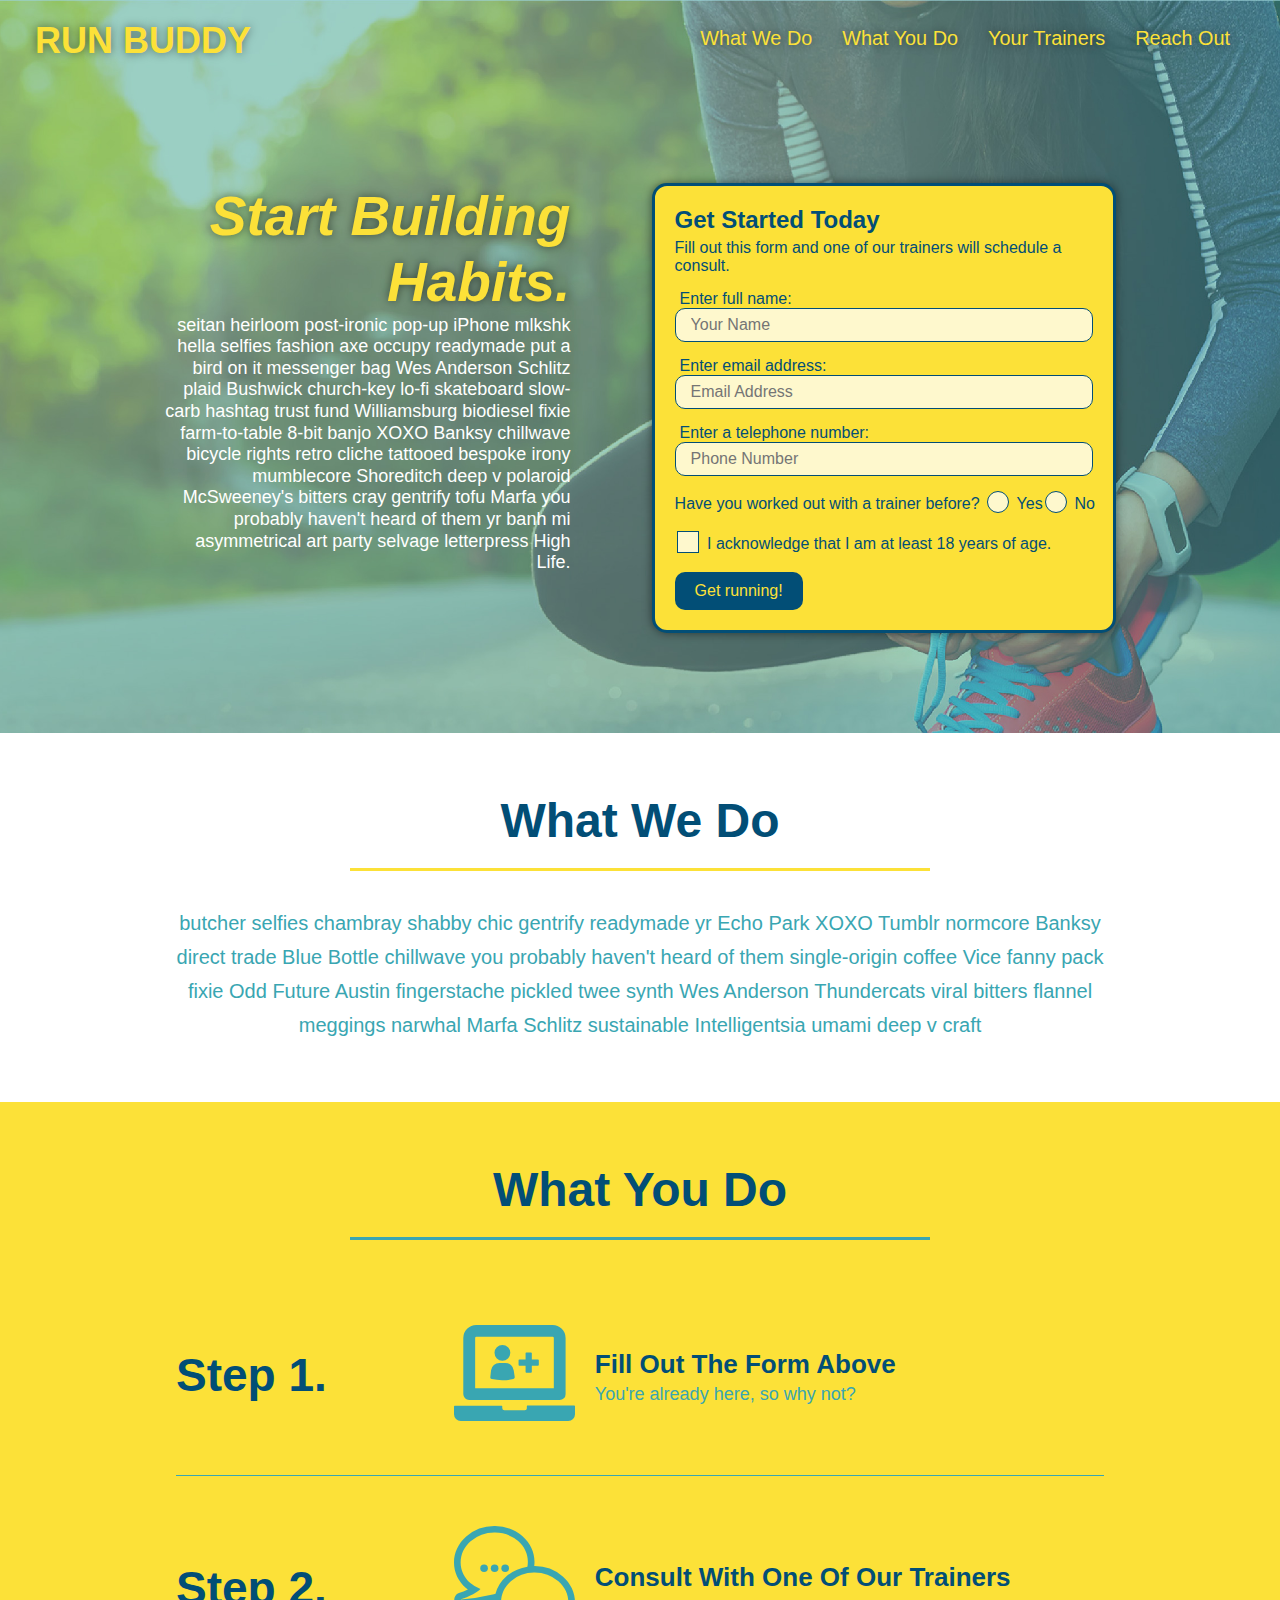
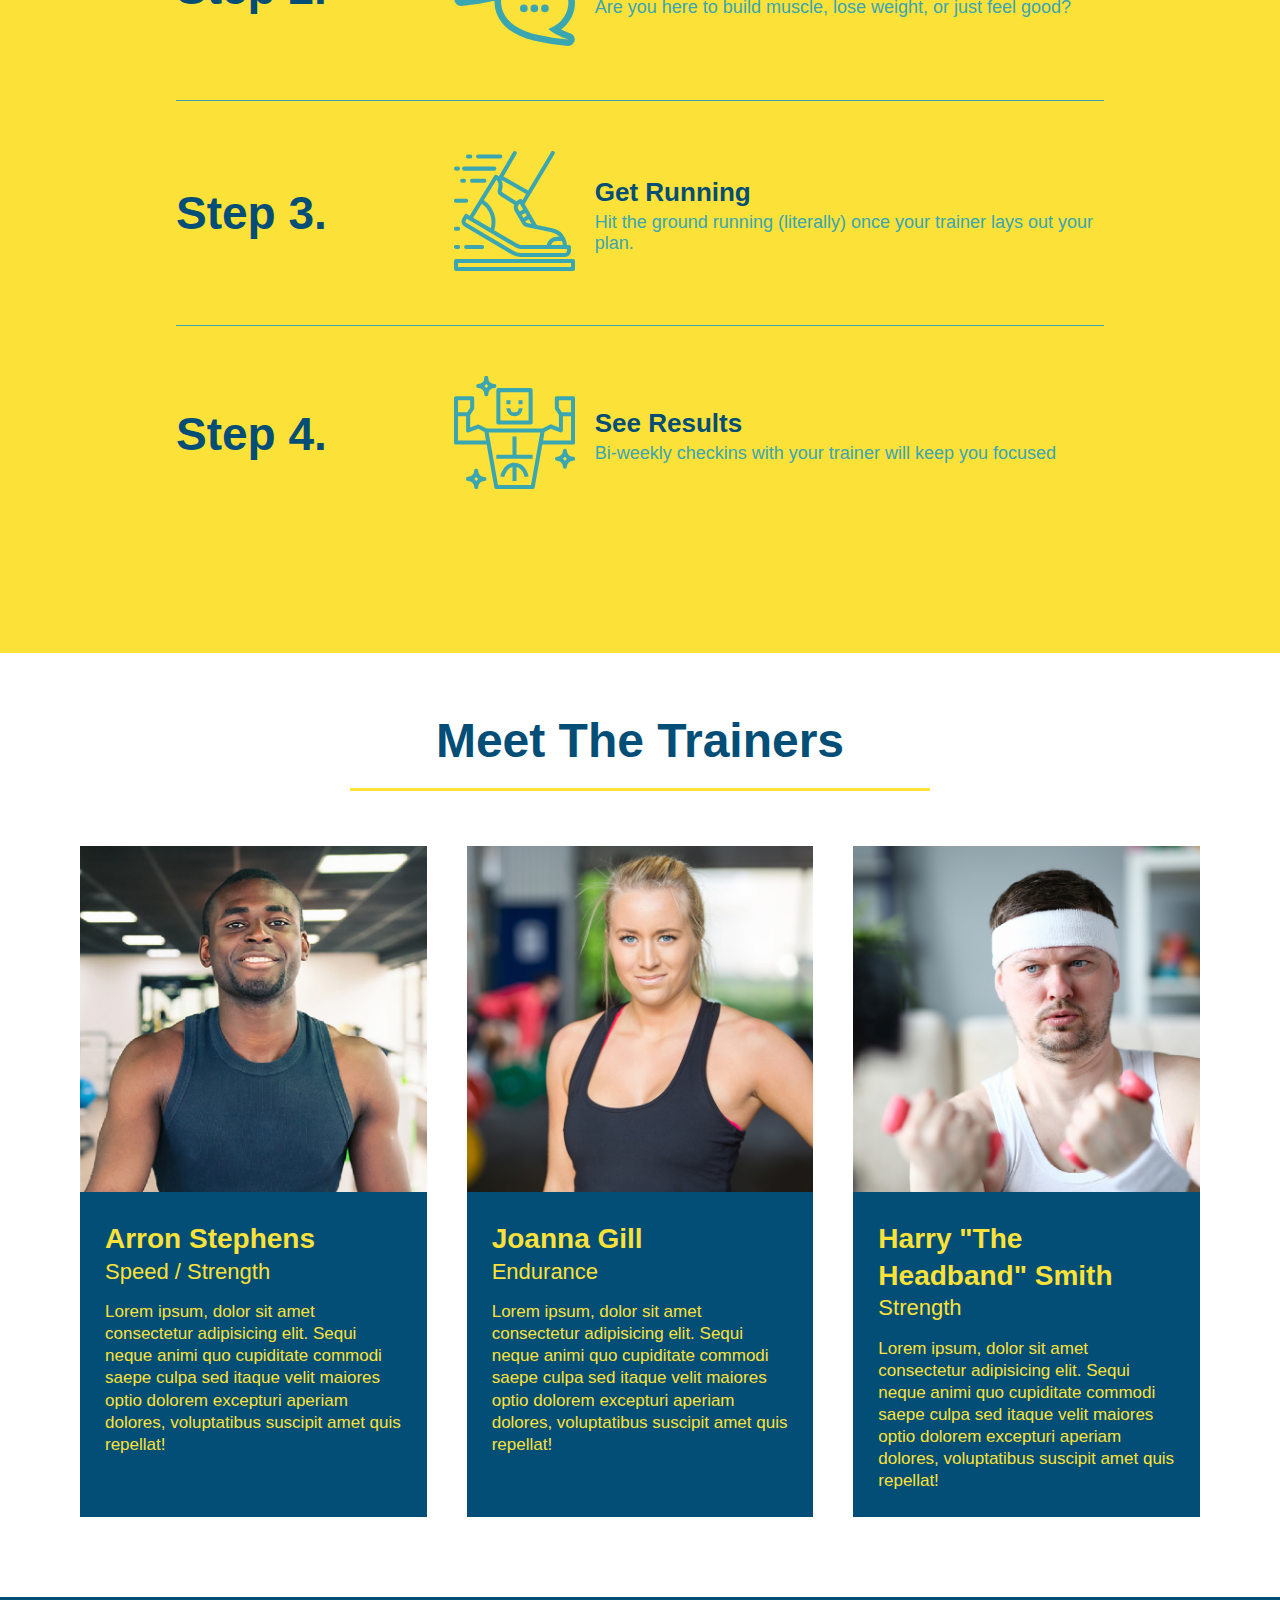
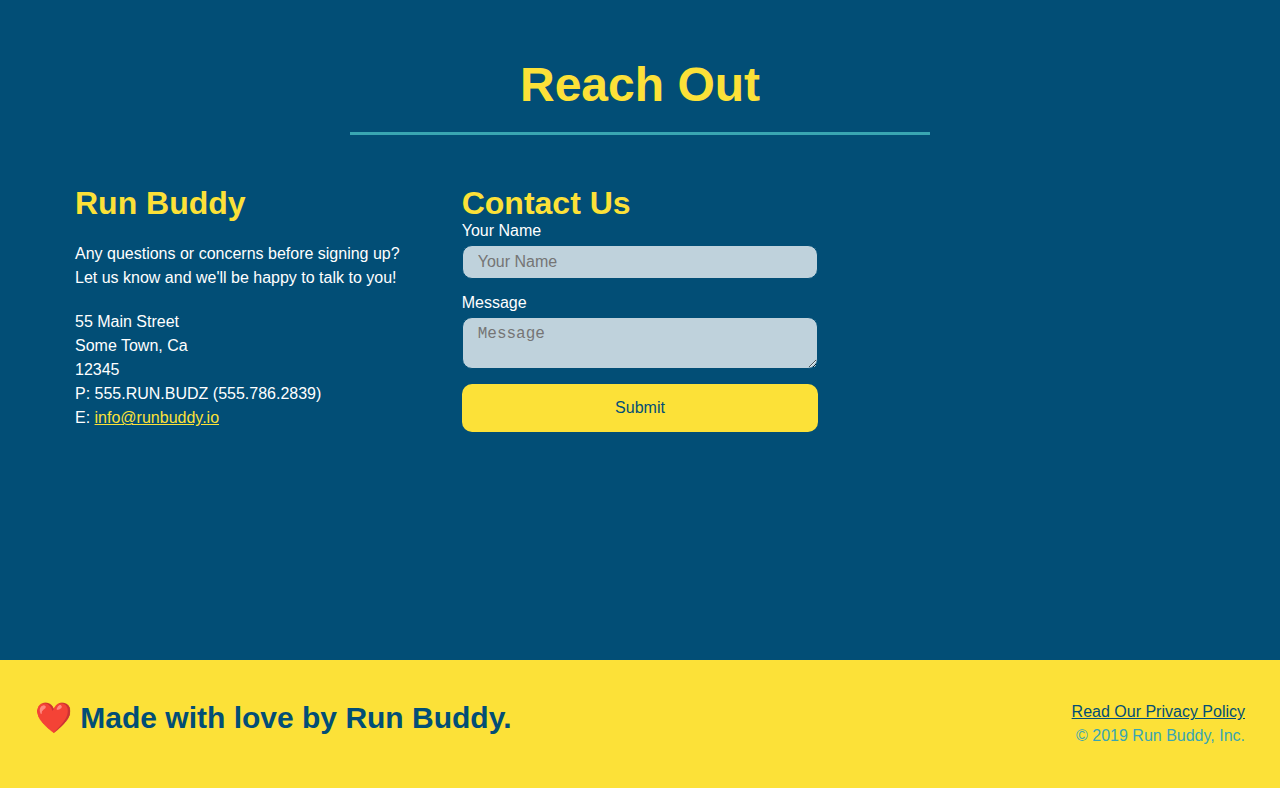
<file: index.html>
<!DOCTYPE html>
<html lang="en">
  <head>
    <meta charset="UTF-8" />
    <meta name="viewport" content="width=device-width, initial-scale=1.0" />
    <link rel="stylesheet" href="./assets/css/style.css">
    <title>Run Buddy</title>
  </head>
  <body>
    <!-- navigation tags - block level element -->
    <header>
      <h1>
        <a href="/">RUN BUDDY</a>
      </h1>
      <nav>
        <ul>
          <li>
            <a href="#what-we-do">What We Do</a>
          </li>
          <li>
            <a href="#what-you-do">What You Do</a>
          </li>
          <li>
            <a href="#your-trainers">Your Trainers</a>
          </li>
          <li>
            <a href="#reach-out">Reach Out</a>
          </li>
          
        </ul>
      </nav>
    </header>
    <!-- end navigation -->

    <!-- hero/jumbotron -->
    <section class="hero">
      <div class="hero-cta">
        <h2>Start Building Habits.</h2>
        <p>
          seitan heirloom post-ironic pop-up iPhone mlkshk hella selfies fashion axe occupy readymade put a bird on it
          messenger bag Wes Anderson Schlitz plaid Bushwick church-key lo-fi skateboard slow-carb hashtag trust fund
          Williamsburg biodiesel fixie farm-to-table 8-bit banjo XOXO Banksy chillwave bicycle rights retro cliche
          tattooed bespoke irony mumblecore Shoreditch deep v polaroid McSweeney's bitters cray gentrify tofu Marfa you
          probably haven't heard of them yr banh mi asymmetrical art party selvage letterpress High Life.
        </p>
      </div>

      <div class="hero-form">
        <h3>Get Started Today</h3>
        <p>Fill out this form and one of our trainers will schedule a consult.</p>
        <form>
          <label for="name">Enter full name:</label>
          <input type="text" placeholder="Your Name" id="name" name="name" class="form-input" />
          <label for="email">Enter email address:</label>
          <input type="email" placeholder="Email Address" id="email" name="email" class="form-input" />
          <label for="phone">Enter a telephone number:</label>
          <input type="tel" placeholder="Phone Number" name="phone" id="phone" class="form-input" />
          <p>
                Have you worked out with a trainer before? 
             <span class="radio-wrapper">
                <input type="radio" name="trainer-confirm" id="trainer-yes" />
                <label for="trainer-yes">Yes</label>
                </span>
              <span class="radio-wrapper">
                <input type="radio" name="trainer-confirm" id="trainer-no" />
                <label for="trainer-no">No</label>
              </span>
          </p>
          <p>
            <span class="checkbox-wrapper">
                <input type="checkbox" name="age-confirm" id="checkbox" />
                <label for="checkbox">I acknowledge that I am at least 18 years of age.</label>
            </span>
          </p>
          <button type="submit">
            Get running!
          </button>
        </form>
      </div>
    </section>
    <!-- end header -->

    <!-- "what we do" start - <section> -->
    <section id="what-we-do" class="intro">
      <div class="flex-row">
        <h2 class="section-title primary-border">
          What We Do
        </h2>
      </div>
      <div class="flex-row">
        <p>
          butcher selfies chambray shabby chic gentrify readymade yr Echo Park XOXO Tumblr normcore Banksy direct trade  Blue Bottle chillwave you probably haven't heard of them single-origin coffee Vice fanny pack fixie Odd Future Austin fingerstache pickled twee synth Wes Anderson Thundercats viral bitters flannel meggings narwhal Marfa Schlitz sustainable Intelligentsia umami deep v craft
        </p>
      </div>
    </section>
    <!-- end "what we do" -->

    <!-- "what you do" start -->
    <section id="what-you-do" class="steps">
      <div class="flex-row">
        <h2 class="section-title secondary-border">
          What You Do
        </h2> 
      </div>
      <div class="step">
        <h3>Step 1.</h3>
        <div class="step-info">
          <div class="step-img">
            <img src="./assets/images/01-04-svgs/step-1.svg" alt="" />
          </div>
          <div class="step-text">
            <h4>Fill Out The Form Above</h4>
            <p>You're already here, so why not?</p>
          </div>
        </div>
      </div>
      <div class="step">
        <h3>Step 2.</h3>
        <div class="step-info">
          <div class="step-img">
            <img src="./assets/images/01-04-svgs/step-2.svg" alt="" />
          </div>
          <div class="step-text">
            <h4>Consult With One Of Our Trainers</h4>
            <p>Are you here to build muscle, lose weight, or just feel good?</p>
          </div>
        </div>
      </div>
      <div class="step">
        <h3>Step 3.</h3>
        <div class="step-info">
          <div class="step-img">
            <img src="./assets/images/01-04-svgs/step-3.svg" alt="" />
          </div>
          <div class="step-text">
            <h4>Get Running</h4>
            <p>Hit the ground running (literally) once your trainer lays out your plan.</p>
          </div>
        </div>
      </div>
      <div class="step">
        <h3>Step 4.</h3>
        <div class="step-info">
          <div class="step-img">
            <img src="./assets/images/01-04-svgs/step-4.svg" alt="" />
          </div>
          <div class="step-text">
            <h4>See Results</h4>
            <p>Bi-weekly checkins with your trainer will keep you focused</p>
          </div>
        </div>
      </div>
    </section>
    <!-- "what you do" end -->

    <!-- "meet the trainers" start -->
    <section id="your-trainers">
      <div class="flex-row">
        <h2 class="section-title primary-border">
          Meet The Trainers
        </h2>
      </div>

      <div class="trainers">
        <article class="trainer">
          <img src="./assets/images/01-05-trainers/trainer-1.jpg" alt="Arron Stephens in his workout clothes, ready to pump iron" />
          <div class="trainer-bio">
            <h3 class="trainer-name">Arron Stephens</h3>
            <h4 class="trainer-role">Speed / Strength</h4>
            <p>Lorem ipsum, dolor sit amet consectetur adipisicing elit. Sequi neque animi quo cupiditate commodi saepe culpa sed itaque velit maiores optio dolorem excepturi aperiam dolores, voluptatibus suscipit amet quis repellat!</p>
          </div>
        </article>

        <article class="trainer">
          <img src="./assets/images/01-05-trainers/trainer-2.jpg" alt="Joanna Gill cooling off after a work out" />
          <div class="trainer-bio">
            <h3 class="trainer-name">Joanna Gill</h3>
            <h4 class="trainer-role">Endurance</h4>
            <p>Lorem ipsum, dolor sit amet consectetur adipisicing elit. Sequi neque animi quo cupiditate commodi saepe culpa sed itaque velit maiores optio dolorem excepturi aperiam dolores, voluptatibus suscipit amet quis repellat!</p>
            </div>
          </article>

        <article class="trainer">
          <img src="./assets/images/01-05-trainers/trainer-3.jpg" alt="Harry Smith wearing a headband and lifting comically small pink weights" />
          <div class="trainer-bio">
            <h3 class="trainer-name">Harry "The Headband" Smith</h3>
            <h4 class="trainer-role">Strength</h4>
            <p>Lorem ipsum, dolor sit amet consectetur adipisicing elit. Sequi neque animi quo cupiditate commodi saepe culpa sed itaque velit maiores optio dolorem excepturi aperiam dolores, voluptatibus suscipit amet quis repellat!</p>
          </div>
        </article>
      </div>
    </section>
    <!-- "meet the trainers" end -->

    <!-- "reach out" start -->
    <section id="reach-out" class="contact">
      <div class="flex-row">
        <h2 class="section-title secondary-border">
          Reach Out
        </h2>
      </div>

      <div class="contact-info">
        <div>
          <h3>Run Buddy</h3>
          <p>
            Any questions or concerns before signing up? 
            <br/>
            Let us know and we'll be happy to talk to you!
          </p>

          <address>
            55 Main Street <br/>
            Some Town, Ca <br/>
            12345<br/>
            P: 555.RUN.BUDZ (555.786.2839)<br/>
            E: <a href="mailto:info@runbuddy.io">info@runbuddy.io</a>
          </address>
          
        </div>

        <div class="contact-form">
          <h3>Contact Us</h3>
          <form>
            <label for="contact-name">Your Name</label>
            <input type="text" id="contact-name" placeholder="Your Name" />
        
            <label for="contact-message">Message</label>
            <textarea id="contact-message" placeholder="Message"></textarea>
        
            <button type="submit">Submit</button>
          </form>
        </div>
        
        <iframe
          src="https://www.google.com/maps/embed?pb=!1m14!1m12!1m3!1d12182.30520634488!2d-74.0652613!3d40.2407219!2m3!1f0!2f0!3f0!3m2!1i1024!2i768!4f13.1!5e0!3m2!1sen!2sus!4v1561060983193!5m2!1sen!2sus"
          frameborder="0" style="border:0" allowfullscreen>
        </iframe>
      </div>
    </section>
    <!-- "reach out" end -->

    <!-- footer -->
    <footer>
      <h2>❤️ Made with love by Run Buddy.</h2>
      <div>
        <a href="./privacy-policy.html">Read Our Privacy Policy</a><br/>
        &copy; 2019 Run Buddy, Inc.
      </div>
    </footer>
    <!-- footer end -->
  </body>
</html>
</file>
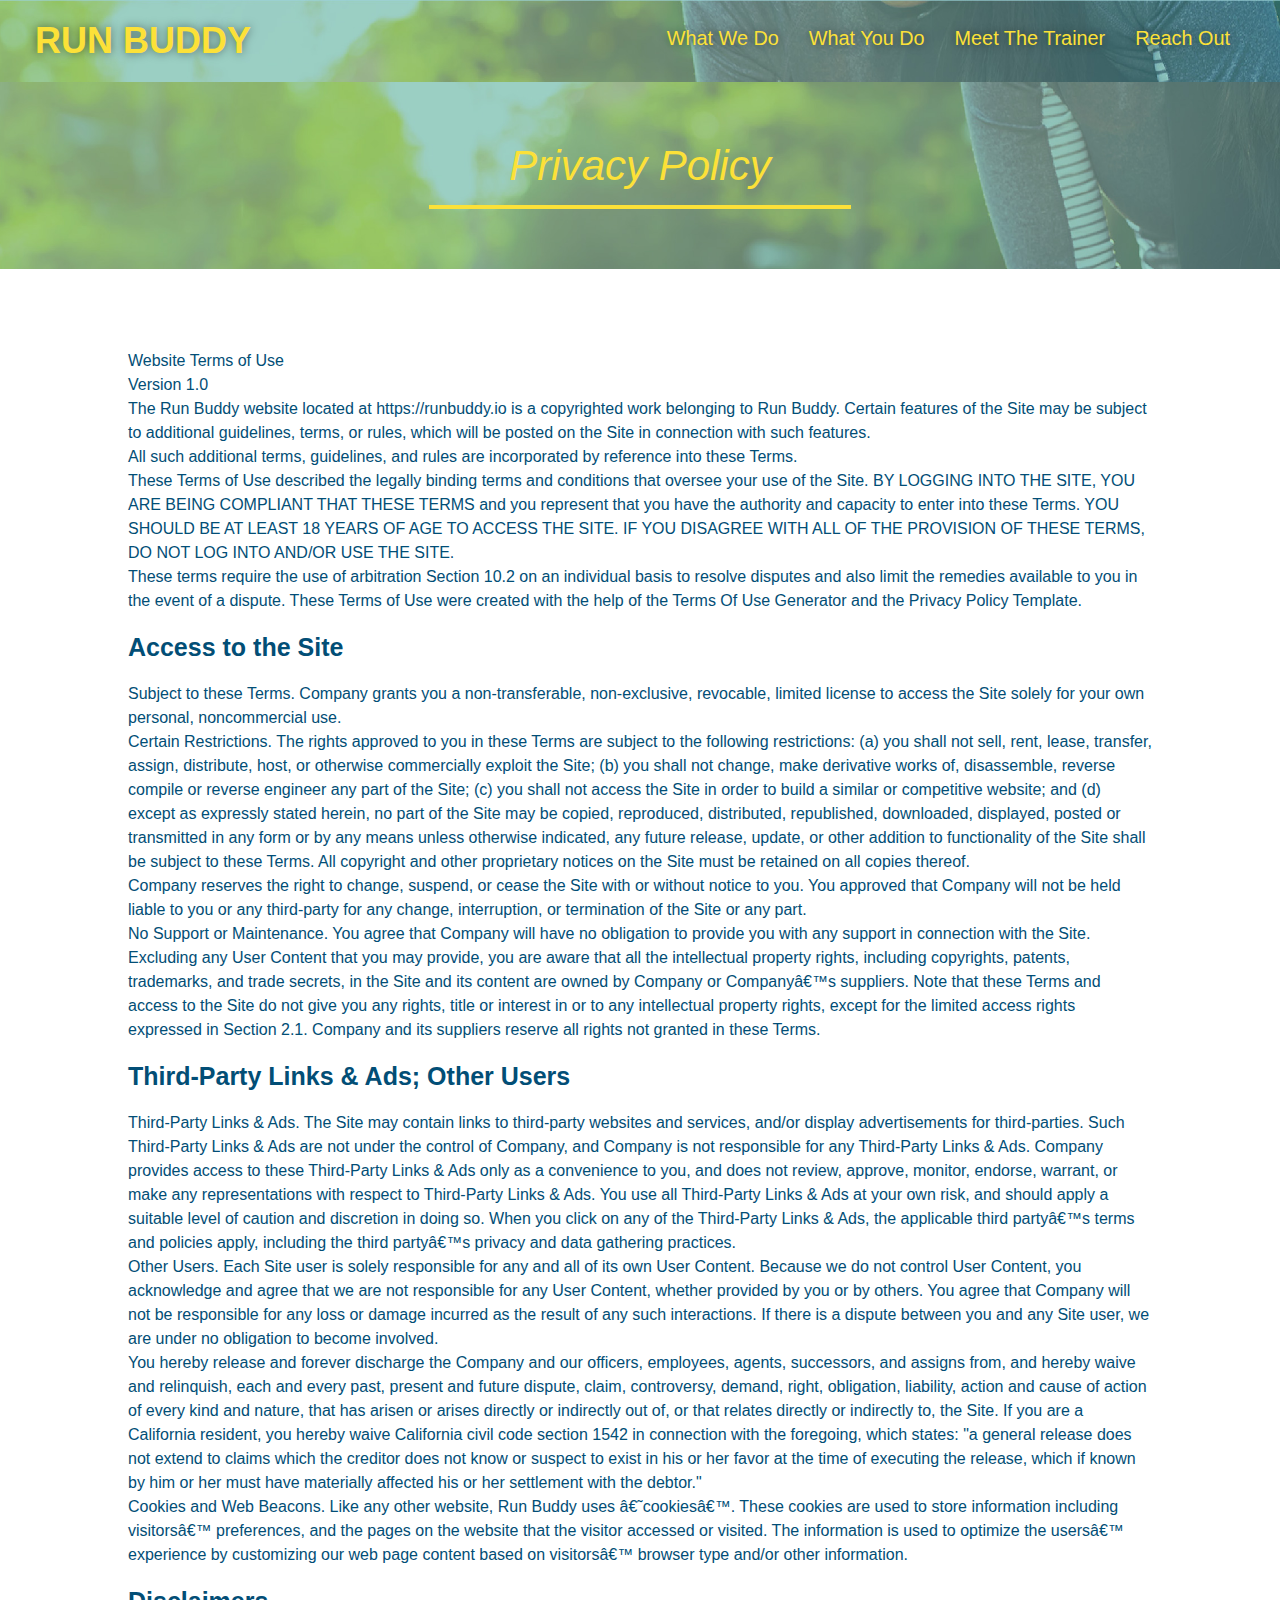
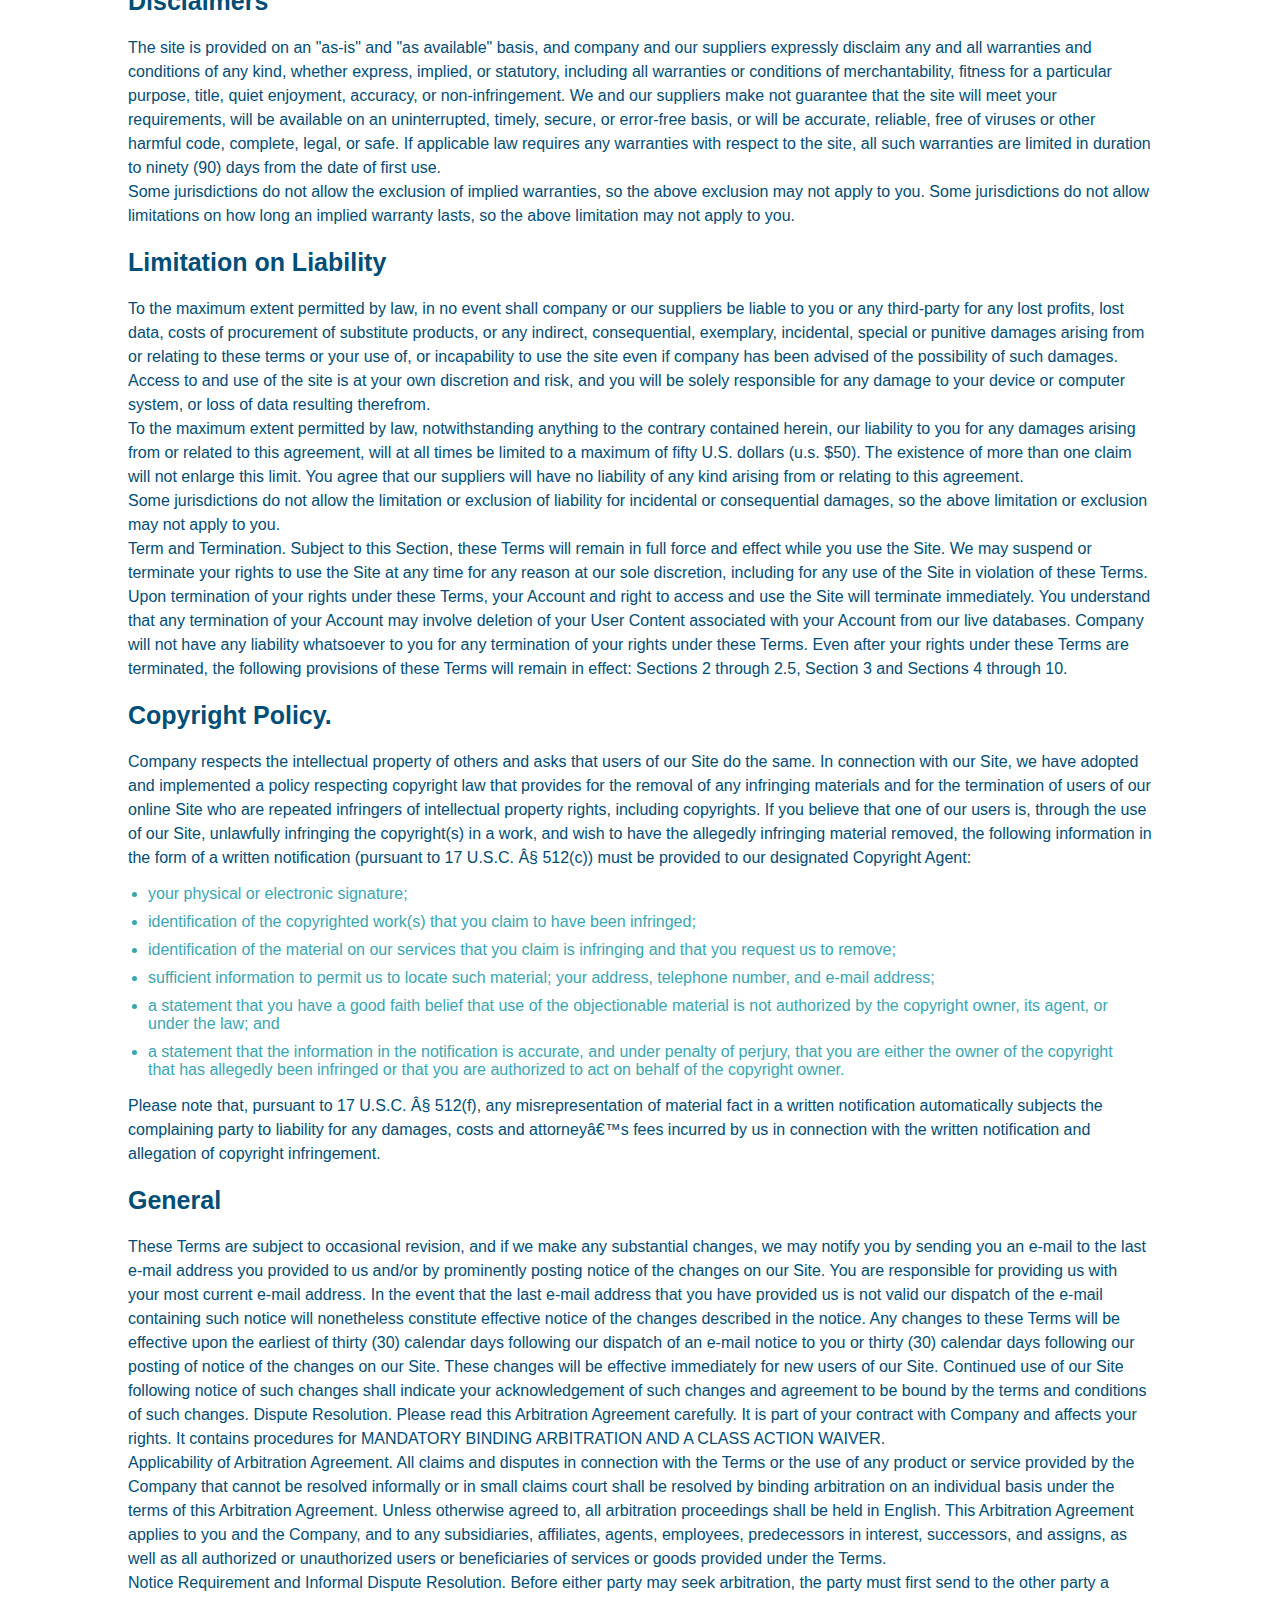
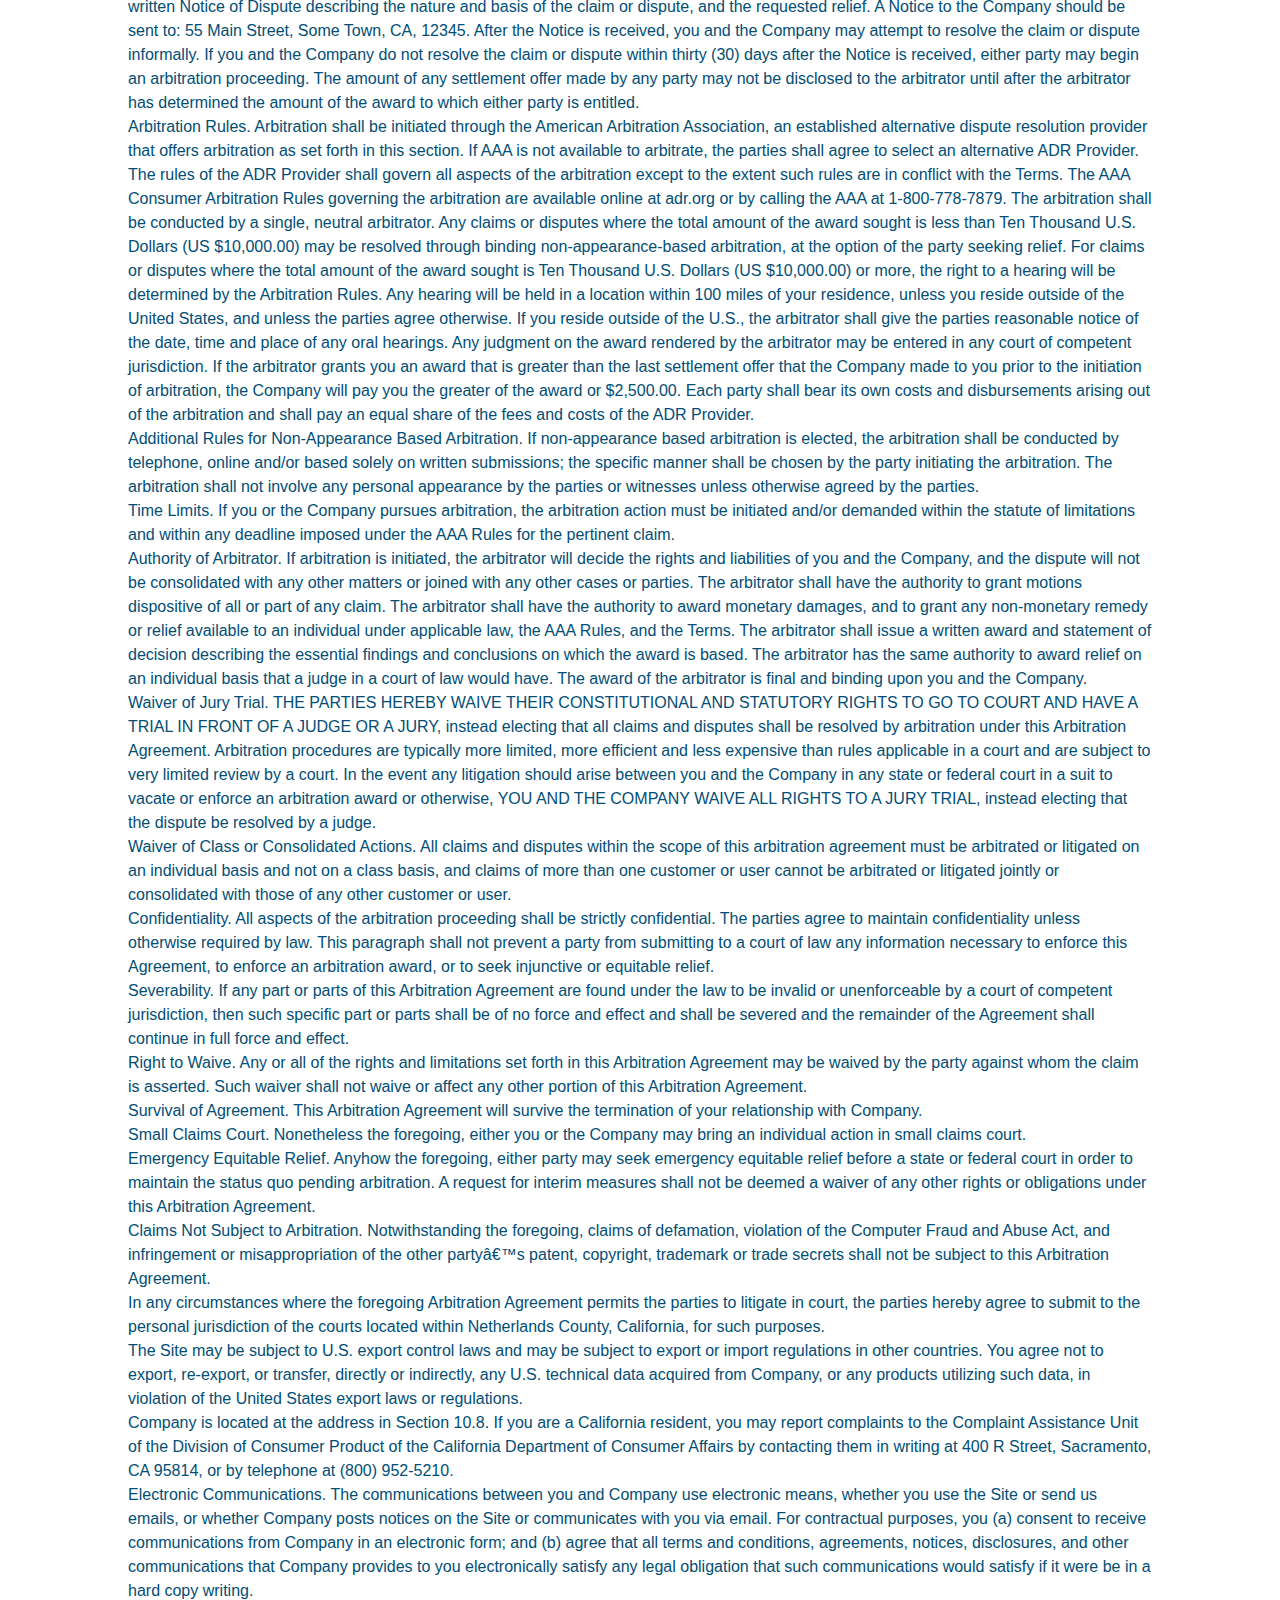
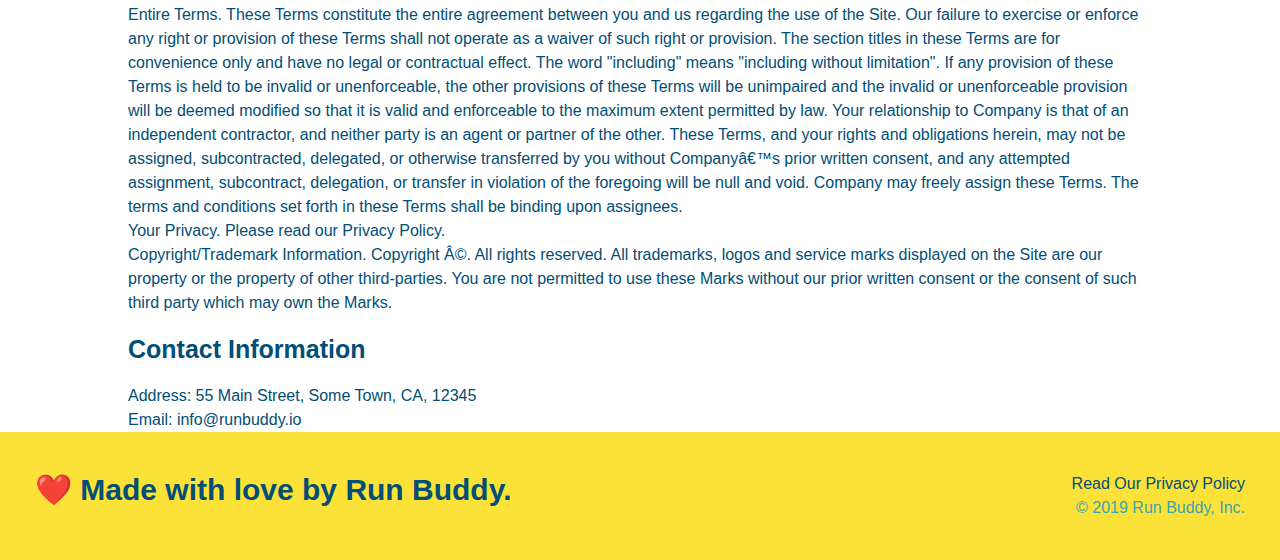
<file: privacy-policy.html>
<!DOCTYPE html>
<html lang="en">
  <head>
    <meta charset="UTF-8" />
    <meta name="viewport" content="width=device-width, initial-scale=1.0" />
    <title>Privacy Policy - Run Buddy</title>
    <link rel="stylesheet" href="./assets/css/style.css" />
    
    <link rel="stylesheet" href="./assets/css/secondary-styles.css" />
  </head>
  <body>
    <header>
        <h1>
            <a href="/">RUN BUDDY</a>
        </h1>
        <nav>
            <!-- unordered list element -->
            <ul>
                <!-- list item element -->
                <li>
                    <!-- anchor element -->
                    <a href="./index.html#what-we-do">What We Do</a>
                </li>
                <li>
                    <a href="#./index.htmlwhat-you-do">What You Do</a>
                </li>
                <li>
                    <a href="#./index.htmlmeet-the-trainer">Meet The Trainer</a>
                </li>
                <li>
                    <a href="#./index.htmlreach-out">Reach Out</a>
                </li>
            </ul>
        </nav>
    </header>
    <section class="hero">
        <h2 class="page-title">
            Privacy Policy
        </h2>
    </section>
    <div class="hero hero-secondary"></div>
    <article class="secondary-content">
        <p>
            Website Terms of Use
          </p>
    
          <p>
            Version 1.0
          </p>
    
          <p>
            The Run Buddy website located at https://runbuddy.io is a copyrighted work belonging to Run Buddy. Certain
            features of the Site may be subject to additional guidelines, terms, or rules, which will be posted on the Site
            in connection with such features.
          </p>
    
          <p>
            All such additional terms, guidelines, and rules are incorporated by reference into these Terms.
          </p>
    
          <p>
            These Terms of Use described the legally binding terms and conditions that oversee your use of the Site. BY
            LOGGING INTO THE SITE, YOU ARE BEING COMPLIANT THAT THESE TERMS and you represent that you have the authority
            and capacity to enter into these Terms. YOU SHOULD BE AT LEAST 18 YEARS OF AGE TO ACCESS THE SITE. IF YOU
            DISAGREE WITH ALL OF THE PROVISION OF THESE TERMS, DO NOT LOG INTO AND/OR USE THE SITE.
          </p>
    
          <p>
            These terms require the use of arbitration Section 10.2 on an individual basis to resolve disputes and also
            limit the remedies available to you in the event of a dispute. These Terms of Use were created with the help of
            the Terms Of Use Generator and the Privacy Policy Template.
          </p>
    
          <h3>
            Access to the Site
          </h3>
    
          <p>
            Subject to these Terms. Company grants you a non-transferable, non-exclusive, revocable, limited license to
            access the Site solely for your own personal, noncommercial use.
          </p>
    
          <p>
            Certain Restrictions. The rights approved to you in these Terms are subject to the following restrictions: (a)
            you shall not sell, rent, lease, transfer, assign, distribute, host, or otherwise commercially exploit the Site;
            (b) you shall not change, make derivative works of, disassemble, reverse compile or reverse engineer any part of
            the Site; (c) you shall not access the Site in order to build a similar or competitive website; and (d) except
            as expressly stated herein, no part of the Site may be copied, reproduced, distributed, republished, downloaded,
            displayed, posted or transmitted in any form or by any means unless otherwise indicated, any future release,
            update, or other addition to functionality of the Site shall be subject to these Terms. All copyright and other
            proprietary notices on the Site must be retained on all copies thereof.
          </p>
    
          <p>
            Company reserves the right to change, suspend, or cease the Site with or without notice to you. You approved
            that Company will not be held liable to you or any third-party for any change, interruption, or termination of
            the Site or any part.
          </p>
    
          <p>
            No Support or Maintenance. You agree that Company will have no obligation to provide you with any support in
            connection with the Site.
          </p>
    
          <p>
            Excluding any User Content that you may provide, you are aware that all the intellectual property rights,
            including copyrights, patents, trademarks, and trade secrets, in the Site and its content are owned by Company
            or Companyâ€™s suppliers. Note that these Terms and access to the Site do not give you any rights, title or
            interest in or to any intellectual property rights, except for the limited access rights expressed in Section
            2.1. Company and its suppliers reserve all rights not granted in these Terms.
          </p>
    
          <h3>
            Third-Party Links & Ads; Other Users
          </h3>
    
          <p>
            Third-Party Links & Ads. The Site may contain links to third-party websites and services, and/or display
            advertisements for third-parties. Such Third-Party Links & Ads are not under the control of Company, and Company
            is not responsible for any Third-Party Links & Ads. Company provides access to these Third-Party Links & Ads
            only as a convenience to you, and does not review, approve, monitor, endorse, warrant, or make any
            representations with respect to Third-Party Links & Ads. You use all Third-Party Links & Ads at your own risk,
            and should apply a suitable level of caution and discretion in doing so. When you click on any of the
            Third-Party Links & Ads, the applicable third partyâ€™s terms and policies apply, including the third partyâ€™s
            privacy and data gathering practices.
          </p>
    
          <p>
            Other Users. Each Site user is solely responsible for any and all of its own User Content. Because we do not
            control User Content, you acknowledge and agree that we are not responsible for any User Content, whether
            provided by you or by others. You agree that Company will not be responsible for any loss or damage incurred as
            the result of any such interactions. If there is a dispute between you and any Site user, we are under no
            obligation to become involved.
          </p>
    
          <p>
            You hereby release and forever discharge the Company and our officers, employees, agents, successors, and
            assigns from, and hereby waive and relinquish, each and every past, present and future dispute, claim,
            controversy, demand, right, obligation, liability, action and cause of action of every kind and nature, that has
            arisen or arises directly or indirectly out of, or that relates directly or indirectly to, the Site. If you are
            a California resident, you hereby waive California civil code section 1542 in connection with the foregoing,
            which states: "a general release does not extend to claims which the creditor does not know or suspect to exist
            in his or her favor at the time of executing the release, which if known by him or her must have materially
            affected his or her settlement with the debtor."
          </p>
    
          <p>
            Cookies and Web Beacons. Like any other website, Run Buddy uses â€˜cookiesâ€™. These cookies are used to store
            information including visitorsâ€™ preferences, and the pages on the website that the visitor accessed or visited.
            The information is used to optimize the usersâ€™ experience by customizing our web page content based on visitorsâ€™
            browser type and/or other information.
          </p>
    
          <h3>
            Disclaimers
          </h3>
    
          <p>
            The site is provided on an "as-is" and "as available" basis, and company and our suppliers expressly disclaim
            any and all warranties and conditions of any kind, whether express, implied, or statutory, including all
            warranties or conditions of merchantability, fitness for a particular purpose, title, quiet enjoyment, accuracy,
            or non-infringement. We and our suppliers make not guarantee that the site will meet your requirements, will be
            available on an uninterrupted, timely, secure, or error-free basis, or will be accurate, reliable, free of
            viruses or other harmful code, complete, legal, or safe. If applicable law requires any warranties with respect
            to the site, all such warranties are limited in duration to ninety (90) days from the date of first use.
          </p>
    
          <p>
            Some jurisdictions do not allow the exclusion of implied warranties, so the above exclusion may not apply to
            you. Some jurisdictions do not allow limitations on how long an implied warranty lasts, so the above limitation
            may not apply to you.
          </p>
    
          <h3>
            Limitation on Liability
          </h3>
    
          <p>
            To the maximum extent permitted by law, in no event shall company or our suppliers be liable to you or any
            third-party for any lost profits, lost data, costs of procurement of substitute products, or any indirect,
            consequential, exemplary, incidental, special or punitive damages arising from or relating to these terms or
            your use of, or incapability to use the site even if company has been advised of the possibility of such
            damages. Access to and use of the site is at your own discretion and risk, and you will be solely responsible
            for any damage to your device or computer system, or loss of data resulting therefrom.
          </p>
    
          <p>
            To the maximum extent permitted by law, notwithstanding anything to the contrary contained herein, our liability
            to you for any damages arising from or related to this agreement, will at all times be limited to a maximum of
            fifty U.S. dollars (u.s. $50). The existence of more than one claim will not enlarge this limit. You agree that
            our suppliers will have no liability of any kind arising from or relating to this agreement.
          </p>
    
          <p>
            Some jurisdictions do not allow the limitation or exclusion of liability for incidental or consequential
            damages, so the above limitation or exclusion may not apply to you.
          </p>
    
          <p>
            Term and Termination. Subject to this Section, these Terms will remain in full force and effect while you use
            the Site. We may suspend or terminate your rights to use the Site at any time for any reason at our sole
            discretion, including for any use of the Site in violation of these Terms. Upon termination of your rights under
            these Terms, your Account and right to access and use the Site will terminate immediately. You understand that
            any termination of your Account may involve deletion of your User Content associated with your Account from our
            live databases. Company will not have any liability whatsoever to you for any termination of your rights under
            these Terms. Even after your rights under these Terms are terminated, the following provisions of these Terms
            will remain in effect: Sections 2 through 2.5, Section 3 and Sections 4 through 10.
          </p>
    
          <h3>
            Copyright Policy.
          </h3>
    
          <p>
            Company respects the intellectual property of others and asks that users of our Site do the same. In connection
            with our Site, we have adopted and implemented a policy respecting copyright law that provides for the removal
            of any infringing materials and for the termination of users of our online Site who are repeated infringers of
            intellectual property rights, including copyrights. If you believe that one of our users is, through the use of
            our Site, unlawfully infringing the copyright(s) in a work, and wish to have the allegedly infringing material
            removed, the following information in the form of a written notification (pursuant to 17 U.S.C. Â§ 512(c)) must
            be provided to our designated Copyright Agent:
          </p>
    
          <ul>
            <li>
              your physical or electronic signature;
            </li>
            <li>
              identification of the copyrighted work(s) that you claim to have been infringed;
            </li>
            <li>
              identification of the material on our services that you claim is infringing and that you request us to remove;
            </li>
            <li>
              sufficient information to permit us to locate such material; your address, telephone number, and e-mail
              address;
            </li>
            <li>
              a statement that you have a good faith belief that use of the objectionable material is not authorized by the
              copyright owner, its agent, or under the law; and
            </li>
            <li>
              a statement that the information in the notification is accurate, and under penalty of perjury, that you are
              either the owner of the copyright that has allegedly been infringed or that you are authorized to act on
              behalf of the copyright owner.
            </li>
          </ul>
    
          <p>
            Please note that, pursuant to 17 U.S.C. Â§ 512(f), any misrepresentation of material fact in a written
            notification automatically subjects the complaining party to liability for any damages, costs and attorneyâ€™s
            fees incurred by us in connection with the written notification and allegation of copyright infringement.
          </p>
    
          <h3>
            General
          </h3>
    
          <p>
            These Terms are subject to occasional revision, and if we make any substantial changes, we may notify you by
            sending you an e-mail to the last e-mail address you provided to us and/or by prominently posting notice of the
            changes on our Site. You are responsible for providing us with your most current e-mail address. In the event
            that the last e-mail address that you have provided us is not valid our dispatch of the e-mail containing such
            notice will nonetheless constitute effective notice of the changes described in the notice. Any changes to these
            Terms will be effective upon the earliest of thirty (30) calendar days following our dispatch of an e-mail
            notice to you or thirty (30) calendar days following our posting of notice of the changes on our Site. These
            changes will be effective immediately for new users of our Site. Continued use of our Site following notice of
            such changes shall indicate your acknowledgement of such changes and agreement to be bound by the terms and
            conditions of such changes. Dispute Resolution. Please read this Arbitration Agreement carefully. It is part of
            your contract with Company and affects your rights. It contains procedures for MANDATORY BINDING ARBITRATION AND
            A CLASS ACTION WAIVER.
          </p>
    
          <p>
            Applicability of Arbitration Agreement. All claims and disputes in connection with the Terms or the use of any
            product or service provided by the Company that cannot be resolved informally or in small claims court shall be
            resolved by binding arbitration on an individual basis under the terms of this Arbitration Agreement. Unless
            otherwise agreed to, all arbitration proceedings shall be held in English. This Arbitration Agreement applies to
            you and the Company, and to any subsidiaries, affiliates, agents, employees, predecessors in interest,
            successors, and assigns, as well as all authorized or unauthorized users or beneficiaries of services or goods
            provided under the Terms.
          </p>
    
          <p>
            Notice Requirement and Informal Dispute Resolution. Before either party may seek arbitration, the party must
            first send to the other party a written Notice of Dispute describing the nature and basis of the claim or
            dispute, and the requested relief. A Notice to the Company should be sent to: 55 Main Street, Some Town, CA,
            12345. After the Notice is received, you and the Company may attempt to resolve the claim or dispute informally.
            If you and the Company do not resolve the claim or dispute within thirty (30) days after the Notice is received,
            either party may begin an arbitration proceeding. The amount of any settlement offer made by any party may not
            be disclosed to the arbitrator until after the arbitrator has determined the amount of the award to which either
            party is entitled.
          </p>
    
          <p>
            Arbitration Rules. Arbitration shall be initiated through the American Arbitration Association, an established
            alternative dispute resolution provider that offers arbitration as set forth in this section. If AAA is not
            available to arbitrate, the parties shall agree to select an alternative ADR Provider. The rules of the ADR
            Provider shall govern all aspects of the arbitration except to the extent such rules are in conflict with the
            Terms. The AAA Consumer Arbitration Rules governing the arbitration are available online at adr.org or by
            calling the AAA at 1-800-778-7879. The arbitration shall be conducted by a single, neutral arbitrator. Any
            claims or disputes where the total amount of the award sought is less than Ten Thousand U.S. Dollars (US
            $10,000.00) may be resolved through binding non-appearance-based arbitration, at the option of the party seeking
            relief. For claims or disputes where the total amount of the award sought is Ten Thousand U.S. Dollars (US
            $10,000.00) or more, the right to a hearing will be determined by the Arbitration Rules. Any hearing will be
            held in a location within 100 miles of your residence, unless you reside outside of the United States, and
            unless the parties agree otherwise. If you reside outside of the U.S., the arbitrator shall give the parties
            reasonable notice of the date, time and place of any oral hearings. Any judgment on the award rendered by the
            arbitrator may be entered in any court of competent jurisdiction. If the arbitrator grants you an award that is
            greater than the last settlement offer that the Company made to you prior to the initiation of arbitration, the
            Company will pay you the greater of the award or $2,500.00. Each party shall bear its own costs and
            disbursements arising out of the arbitration and shall pay an equal share of the fees and costs of the ADR
            Provider.
          </p>
    
          <p>
            Additional Rules for Non-Appearance Based Arbitration. If non-appearance based arbitration is elected, the
            arbitration shall be conducted by telephone, online and/or based solely on written submissions; the specific
            manner shall be chosen by the party initiating the arbitration. The arbitration shall not involve any personal
            appearance by the parties or witnesses unless otherwise agreed by the parties.
          </p>
    
          <p>
            Time Limits. If you or the Company pursues arbitration, the arbitration action must be initiated and/or demanded
            within the statute of limitations and within any deadline imposed under the AAA Rules for the pertinent claim.
          </p>
    
          <p>
            Authority of Arbitrator. If arbitration is initiated, the arbitrator will decide the rights and liabilities of
            you and the Company, and the dispute will not be consolidated with any other matters or joined with any other
            cases or parties. The arbitrator shall have the authority to grant motions dispositive of all or part of any
            claim. The arbitrator shall have the authority to award monetary damages, and to grant any non-monetary remedy
            or relief available to an individual under applicable law, the AAA Rules, and the Terms. The arbitrator shall
            issue a written award and statement of decision describing the essential findings and conclusions on which the
            award is based. The arbitrator has the same authority to award relief on an individual basis that a judge in a
            court of law would have. The award of the arbitrator is final and binding upon you and the Company.
          </p>
    
          <p>
            Waiver of Jury Trial. THE PARTIES HEREBY WAIVE THEIR CONSTITUTIONAL AND STATUTORY RIGHTS TO GO TO COURT AND HAVE
            A TRIAL IN FRONT OF A JUDGE OR A JURY, instead electing that all claims and disputes shall be resolved by
            arbitration under this Arbitration Agreement. Arbitration procedures are typically more limited, more efficient
            and less expensive than rules applicable in a court and are subject to very limited review by a court. In the
            event any litigation should arise between you and the Company in any state or federal court in a suit to vacate
            or enforce an arbitration award or otherwise, YOU AND THE COMPANY WAIVE ALL RIGHTS TO A JURY TRIAL, instead
            electing that the dispute be resolved by a judge.
          </p>
    
          <p>
            Waiver of Class or Consolidated Actions. All claims and disputes within the scope of this arbitration agreement
            must be arbitrated or litigated on an individual basis and not on a class basis, and claims of more than one
            customer or user cannot be arbitrated or litigated jointly or consolidated with those of any other customer or
            user.
          </p>
    
          <p>
            Confidentiality. All aspects of the arbitration proceeding shall be strictly confidential. The parties agree to
            maintain confidentiality unless otherwise required by law. This paragraph shall not prevent a party from
            submitting to a court of law any information necessary to enforce this Agreement, to enforce an arbitration
            award, or to seek injunctive or equitable relief.
          </p>
    
          <p>
            Severability. If any part or parts of this Arbitration Agreement are found under the law to be invalid or
            unenforceable by a court of competent jurisdiction, then such specific part or parts shall be of no force and
            effect and shall be severed and the remainder of the Agreement shall continue in full force and effect.
          </p>
    
          <p>
            Right to Waive. Any or all of the rights and limitations set forth in this Arbitration Agreement may be waived
            by the party against whom the claim is asserted. Such waiver shall not waive or affect any other portion of this
            Arbitration Agreement.
          </p>
    
          <p>
            Survival of Agreement. This Arbitration Agreement will survive the termination of your relationship with
            Company.
          </p>
    
          <p>
            Small Claims Court. Nonetheless the foregoing, either you or the Company may bring an individual action in small
            claims court.
          </p>
    
          <p>
            Emergency Equitable Relief. Anyhow the foregoing, either party may seek emergency equitable relief before a
            state or federal court in order to maintain the status quo pending arbitration. A request for interim measures
            shall not be deemed a waiver of any other rights or obligations under this Arbitration Agreement.
          </p>
    
          <p>
            Claims Not Subject to Arbitration. Notwithstanding the foregoing, claims of defamation, violation of the
            Computer Fraud and Abuse Act, and infringement or misappropriation of the other partyâ€™s patent, copyright,
            trademark or trade secrets shall not be subject to this Arbitration Agreement.
          </p>
    
          <p>
            In any circumstances where the foregoing Arbitration Agreement permits the parties to litigate in court, the
            parties hereby agree to submit to the personal jurisdiction of the courts located within Netherlands County,
            California, for such purposes.
          </p>
    
          <p>
            The Site may be subject to U.S. export control laws and may be subject to export or import regulations in other
            countries. You agree not to export, re-export, or transfer, directly or indirectly, any U.S. technical data
            acquired from Company, or any products utilizing such data, in violation of the United States export laws or
            regulations.
          </p>
    
          <p>
            Company is located at the address in Section 10.8. If you are a California resident, you may report complaints
            to the Complaint Assistance Unit of the Division of Consumer Product of the California Department of Consumer
            Affairs by contacting them in writing at 400 R Street, Sacramento, CA 95814, or by telephone at (800) 952-5210.
          </p>
    
          <p>
            Electronic Communications. The communications between you and Company use electronic means, whether you use the
            Site or send us emails, or whether Company posts notices on the Site or communicates with you via email. For
            contractual purposes, you (a) consent to receive communications from Company in an electronic form; and (b)
            agree that all terms and conditions, agreements, notices, disclosures, and other communications that Company
            provides to you electronically satisfy any legal obligation that such communications would satisfy if it were be
            in a hard copy writing.
          </p>
    
          <p>
            Entire Terms. These Terms constitute the entire agreement between you and us regarding the use of the Site. Our
            failure to exercise or enforce any right or provision of these Terms shall not operate as a waiver of such right
            or provision. The section titles in these Terms are for convenience only and have no legal or contractual
            effect. The word "including" means "including without limitation". If any provision of these Terms is held to be
            invalid or unenforceable, the other provisions of these Terms will be unimpaired and the invalid or
            unenforceable provision will be deemed modified so that it is valid and enforceable to the maximum extent
            permitted by law. Your relationship to Company is that of an independent contractor, and neither party is an
            agent or partner of the other. These Terms, and your rights and obligations herein, may not be assigned,
            subcontracted, delegated, or otherwise transferred by you without Companyâ€™s prior written consent, and any
            attempted assignment, subcontract, delegation, or transfer in violation of the foregoing will be null and void.
            Company may freely assign these Terms. The terms and conditions set forth in these Terms shall be binding upon
            assignees.
          </p>
    
          <p>
            Your Privacy. Please read our Privacy Policy.
          </p>
    
          <p>
            Copyright/Trademark Information. Copyright Â©. All rights reserved. All trademarks, logos and service marks
            displayed on the Site are our property or the property of other third-parties. You are not permitted to use
            these Marks without our prior written consent or the consent of such third party which may own the Marks.
          </p>
    
          <h3>
            Contact Information
          </h3>
    
          <p>
            Address: 55 Main Street, Some Town, CA, 12345
          </p>
    
          <p>
            Email: info@runbuddy.io
          </p>
    
    </article>
    <footer>
        <h2>❤️ Made with love by Run Buddy.</h2>
        <div>
            <a>Read Our Privacy Policy</a><br />

            &copy; 2019 Run Buddy, Inc.
        </div> 
    </footer>
  </body>
</html>
</file>
<file: assets/css/style.css>
* {
  box-sizing: border-box;
  margin: 0;
  padding: 0;
}

:root {
  --primary-color: #fce138;
  --secondary-color: #024e76;
  --tertiary-color: #39a6b2;
}

body {
  color: var(--tertiary-color);
  font-family: Helvetica, Arial, sans-serif;
}


/* HEADER / NAV BAR STYLES START */

header {
  padding: 20px 35px;
  background-color: var(--tertiary-color);
  display: flex;
  justify-content: space-between;
  flex-wrap: wrap;
  position: -webkit-sticky;
  position: sticky;
  top: 0;
  background-image: url('../images/hero-bj.jpeg');
  background-size: cover;
  background-position: center;
  background-attachment: fixed;
  background-position: 80%;
  z-index: 9999;
}

header h1 {
  font-weight: bold;
  margin: 0;
  font-size: 36px;
  color: #fce138;
  text-shadow: 0 0 10px rgba(0, 0, 0, 0.5);
}

header a {
  text-decoration: none;
  color: #fce138;
}

header nav {
  margin: 7px 0;
}

header nav ul {
  display: flex;
  flex-wrap: wrap;
  justify-content: space-between;
  align-items: center;
  list-style: none;
}

header nav ul li a {
  padding: 10px 15px;
  font-weight: lighter;
  font-size: 1.55vw;
  text-shadow: 0 0 10px rgba(0, 0, 0, 0.5);
}

header nav ul li a:hover {
  background: #fce138;
  color: #024e76;
  border-radius: 15px;
  text-shadow: none;
}

/* HEADER / NAVBAR STYLES END */



/* FOOTER STYLES START */
footer {
  background: #fce138;
  padding: 40px 35px;
  display: flex;
  justify-content: space-between;
  flex-wrap: wrap;
  width: 100%;
}

footer h2 {
  color: #024e76;
  font-size: 30px;
  margin: 0;
}

footer div {
  line-height: 1.5;
  text-align: right;
}

footer a {
  color: #024e76;
}
/* END FOOTER STYLES */

/* STYLE ALL SECTION TAGS */
section {
  padding: 60px;
}

/* HERO STYLES START */
.hero {
  background-image: url('../images/hero-bj.jpeg');
  background-size: cover;
  background-position: center;
  display: flex;
  justify-content: center;
  flex-wrap: wrap;
  align-items: flex-start;
  background-attachment: fixed;
  background-position: 80%;
}

.hero-cta {
  width: 35%;
  text-align: right;
  margin: 3.5%;
  color: #fff;
  font-size: 18px;
  line-height: 1.2;
}

.hero-cta h2 {
  font-style: italic;
  font-size: 55px;
  color: #fce138;
  text-shadow: 0 0 10px rgba(0, 0, 0, 0.5);
}

.hero-form {
  border: 3px solid #024e76;
  background-color: #fce138;
  padding: 20px;
  color: #024e76;
  width: 40%;
  margin: 3.5%;
  box-shadow: 0 0 10px rgba(0, 0, 0, 0.5);
  border-radius: 15px;
}

.checkbox-wrapper input, .radio-wrapper input {
  opacity: 0;
}

.checkbox-wrapper label, .radio-wrapper label {
  position: relative;
  left: 10px;
  margin: 10px;
  line-height: 1.6;
}

.checkbox-wrapper label::before, .radio-wrapper label::before {
  content: "";
  height: 20px;
  width: 20px;
  background: rgba(255, 255, 255, 0.75);  
  border: 1px solid #024e76;  
  position: absolute;
  top: -4px;
  left: -30px;
}

.radio-wrapper label::before {
  border-radius: 50%;
}

.radio-wrapper label::after {
  content: "";
  width: 20px;
  height: 20px;
  border-radius: 50%;
  background: #024e76;
  position: absolute;
  left: -29px;
  top: -3px;
  background-image: radial-gradient(circle, var(--tertiary-color), #024e76);
}

.checkbox-wrapper input + label::after, 
.radio-wrapper input + label::after {
  content: none;
}

.checkbox-wrapper input:checked + label::after, 
.radio-wrapper input:checked + label::after {
  content: "";
}

.checkbox-wrapper label::after {
  content: "";
  height: 6px;
  width: 14px;
  border-left: 2px solid #024e76;
  border-bottom: 2px solid #024e76;
  position: absolute;
  left: -26px;
  top: 1px;
  transform: rotate(-58deg);
}

.hero-form h3 {
  font-size: 24px;
  margin: 0;
}
.hero-form p {
  margin: 5px 0 15px 0;
}

.form-input {
  border: 1px solid #024e76;
  display: block;
  padding: 7px 15px;
  font-size: 16px;
  color: #024e76;
  width: 100%;
  margin-bottom: 15px; 
  border-radius: 10px;
  background-color: rgba(255,255,255, 0.75);
}

.form-input:focus {
  background-color: rgba(255,255,255, 1);
  outline: none;
}

.hero-form label {
  margin: 0 5px;
}

.hero-form button {
  color: #fce138;
  background-color: #024e76;
  border: none;
  padding: 10px 20px;
  font-size: 16px;
  border-radius: 10px;
} 

.hero-form button:hover {
  background-color: var(--tertiary-color);  
}
/* HERO STYLES END */


/* SECTION TITLE STYLES START */
.section-title {
  font-size: 48px;
  border-bottom: 3px solid;
  color: #024e76;
  padding-bottom: 20px;
  text-align: center;
  margin: 0 auto 35px auto;
  width: 50%;
}

.primary-border {
  border-color: #fce138;
}

.secondary-border {
  border-color: var(--tertiary-color);
}
/* SECTION TITLE STYLES END */

/* WHAT WE DO STYLES */

.intro p {
  line-height: 1.7;
  color: var(--tertiary-color);
  width: 80%;
  margin: 0 auto;
  font-size: 20px;
  text-align: center;
}
/* WHAT YOU DO STYLES END */


/* WHAT YOU DO STYLES START */
.steps { 
  background: #fce138;
}

.step {
  margin: 50px auto;
  padding-bottom: 50px;
  width: 80%;
  display: flex;
  flex-wrap: wrap;
  align-items: center;
  justify-content: space-between;
}

.step:not(:last-child) {
  border-bottom: 1px solid var(--tertiary-color);
}

.step h3 {
  color: #024e76;
  font-size: 46px;
  flex: 1 30%;
}

.step-info {
  flex: 2 70%;
  display: flex;
  flex-wrap: wrap;
  align-items: center;
}

.step-img {
  flex: 1 12%;
  margin-right: 20px;
}

.step-img img {
  max-width: 100%;
}

.step-text {
  flex: 12;
}

.step-text p {
  color: var(--tertiary-color);
  font-size: 18px;
}

.step-text h4 {
  font-size: 26px;
  line-height: 1.5;
  color: #024e76;
}

/* WHAT YOU DO STYLES END */

/* MEET THE TRAINERS START */
.trainers {
  width: 100%;
  margin: 0 auto;
  display: flex;
  flex-wrap: wrap;
  justify-content: space-around;
}

.trainer {
  margin: 20px;
  flex: 1;
  background: #024e76;
  color: #fce138;
}

.trainer img {
  width: 100%;
}

.trainer-bio {
  padding: 25px;
  line-height: 1.3;
}

.trainer-bio h3 {
  font-size: 28px;
}

.trainer-bio h4 {
  font-weight: lighter;
  font-size: 22px;
  margin-bottom: 15px;
}

.trainer-bio p {
  font-size: 17px;
}
/* TRAINER STYLES END */

/* REACH OUT STYLES START */
.contact {
  background: #024e76;
}

.contact h2 {
  color: #fce138;
}

.contact-info {
  display: flex;
  justify-content: space-between;
  flex-wrap: wrap;
}

.contact-info > * {
  flex: 1;
  margin: 15px;
}

.contact-info iframe {
  height: 400px;
}

.contact-info div {
  color: white;
}

.contact-info h3 {
  color: #fce138;
  font-size: 32px;
}

.contact-info p, .contact-info address {
  margin: 20px 0;
  line-height: 1.5;
  font-size: 16px;
  font-style: normal;
}

.contact-form input, .contact-form textarea {
  border: 1px solid #024e76;
  display: block;
  padding: 7px 15px;
  font-size: 16px;
  color: #024e76;
  width: 100%;
  margin-bottom: 15px;
  margin-top: 5px;
  border-radius: 10px;
  background-color: rgba(255,255,255, 0.75);
}

.contact-form input:focus, .contact-form textarea:focus {
  background-color: rgba(255,255,255, 1);
  outline: none;
}

.contact-form button {
  width: 100%;
  border: none;
  background: #fce138;
  color: #024e76;
  text-align: center;
  padding: 15px 0;
  font-size: 16px;
  border-radius: 10px;
}

.contact-form button:hover {
  color: #fce138;
  background: var(--tertiary-color);
}

.contact-info a {
  color: #fce138;
}


/* REACH OUT STYLES END */

/* UTILITIES */
.text-left {
  text-align: left;
}

.text-right {
  text-align: right;
}

.flex-row {
  display: flex;
}

/* MEDIA QUERY FOR SMALLER DESKTOP SCREENS AND SMALLER */
@media screen and (max-width: 980px) {
  header{
    padding-bottom: 0;
    justify-content: center;
    position: relative
  }

  header h1 {
    width: 100%;
    text-align: center;
  }

  header nav ul {
    margin-top: 20px;
    width: 100%;
    justify-content: center;
  }

  header nav ul li a {
    font-size: 20px;
  }

  footer h2, footer div {
    text-align: center;
    width: 100%;
  }

  .hero-cta, .hero-form {
    width: 100%;
  }
  
  .hero-cta {
    text-align: center;
  }

  .section-title {
    width: 80%;
  }
  
  .trainer {
    flex: 0 70%;
  }
  
  .contact-info iframe{
    flex: 1 100%;
  }
}

/* MEDIA QUERY FOR TABLETS AND SMALLER */
@media screen and (max-width: 768px) {
  section {
    padding: 30px 15px;
  }

  .step h3 {
    flex: 1 100%;
    text-align: center;
  }

  .step-info {
    flex: 2 100%;
    text-align: center;
    justify-content: center;
  }

  .step-img {
    flex: 0 32%;
    margin-right: 0;
    margin-top: 15px;
    margin-bottom: 15px;
  }

  .step-text {
    flex: 100%;  
  }
}

/* MEDIA QUERY FOR MOBILE PHONES AND SMALLER */
@media screen and (max-width: 575px) {
  .hero-form button {
    width: 100%;
  }

  .section-title {
    width: 95%;
  }

  .intro p {
    width: 100%;
  }

  .trainer {
    flex: 0 100%;
  }

  .contact-info {
    text-align: center;
  }

  .contact-info > * {
    flex: 0 100%;
  }

  .contact-form {
    order: 3;
  }
}
</file>
<file: assets/css/secondary-styles.css>
.hero{
    background-position: bottom;
    height: auto;
    text-align: center;
    margin-bottom: 40px;
}
.page-title{
    color: #fce138;
    display: inline-block;
    border-bottom: 4px solid;
    padding: 0 80px 15px 80px;
    font-weight: normal;
    font-size: 42px;
    font-style: italic;
}
.secondary-content{
    width: 80%;
    margin: auto;
    color: #024e76;
}

.secondary-content h3{
    font-size: 25px;
    margin: 20px 0;
}
.secondary-content p{
    font-size: 16px;
    line-height: 1.5;
    margin: auto;
}
.secondary-content ul{
    margin: 15px 20px;
}
.secondary-content li{
    color: #39a6b2;
    margin: 10px 0;
}
</file>
